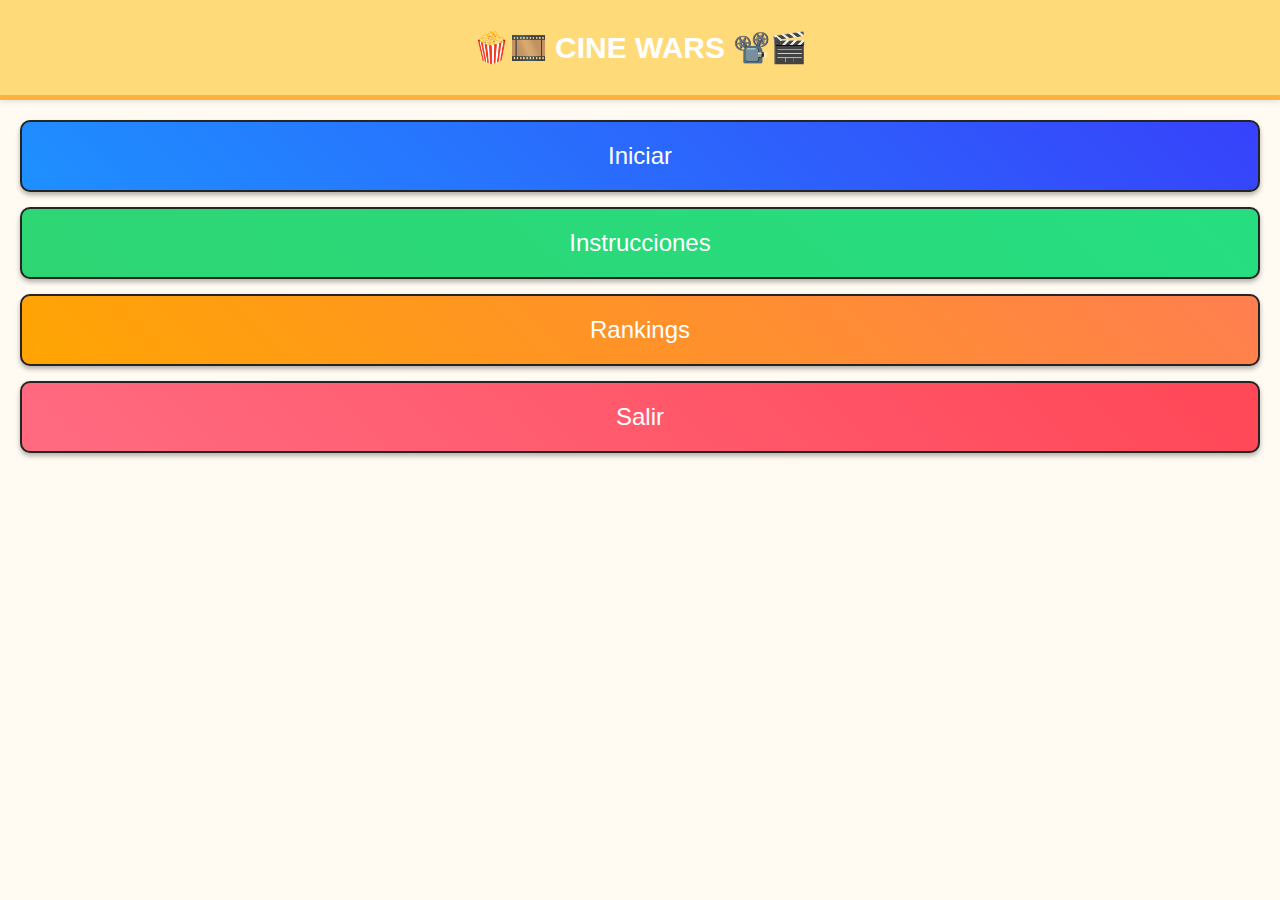
<file: index.html>
<!DOCTYPE html>
<html lang="es">
<head>
    <meta charset="UTF-8">
    <meta name="viewport" content="width=device-width, initial-scale=1.0">
    <title>Cine Wars</title>
    <link rel="stylesheet" href="./styles.css">
</head>
<body>
    <header>
        <h1 class="main-title"> 🍿🎞️ CINE WARS 📽️🎬</h1>
    </header>

    <main>
        <section class="game-modes">
            <div class="game-mode-list">
                <div class="game-mode-item online" onclick="navigateTo('home')">
                    <div class="game-mode-info">
                        <p>Iniciar</p>
                    </div>
                </div>
                <div class="game-mode-item deathmatch" onclick="navigateTo('rules')">
                    <div class="game-mode-info">
                        <p>Instrucciones</p>
                    </div>
                </div>
                <div class="game-mode-item tematico" onclick="navigateTo('ranking')">
                    <div class="game-mode-info">
                        <p>Rankings</p>
                    </div>
                </div>
                <div class="game-mode-item clasico" onclick="navigateTo('-')">
                    <div class="game-mode-info">
                        <p>Salir</p>
                    </div>
                </div>
            </div>
        </section>
    </main>
    
    <script src="./scripts/script.js"></script>
    <script src="./scripts/functions.js"></script>
</body>
</html>
</file>
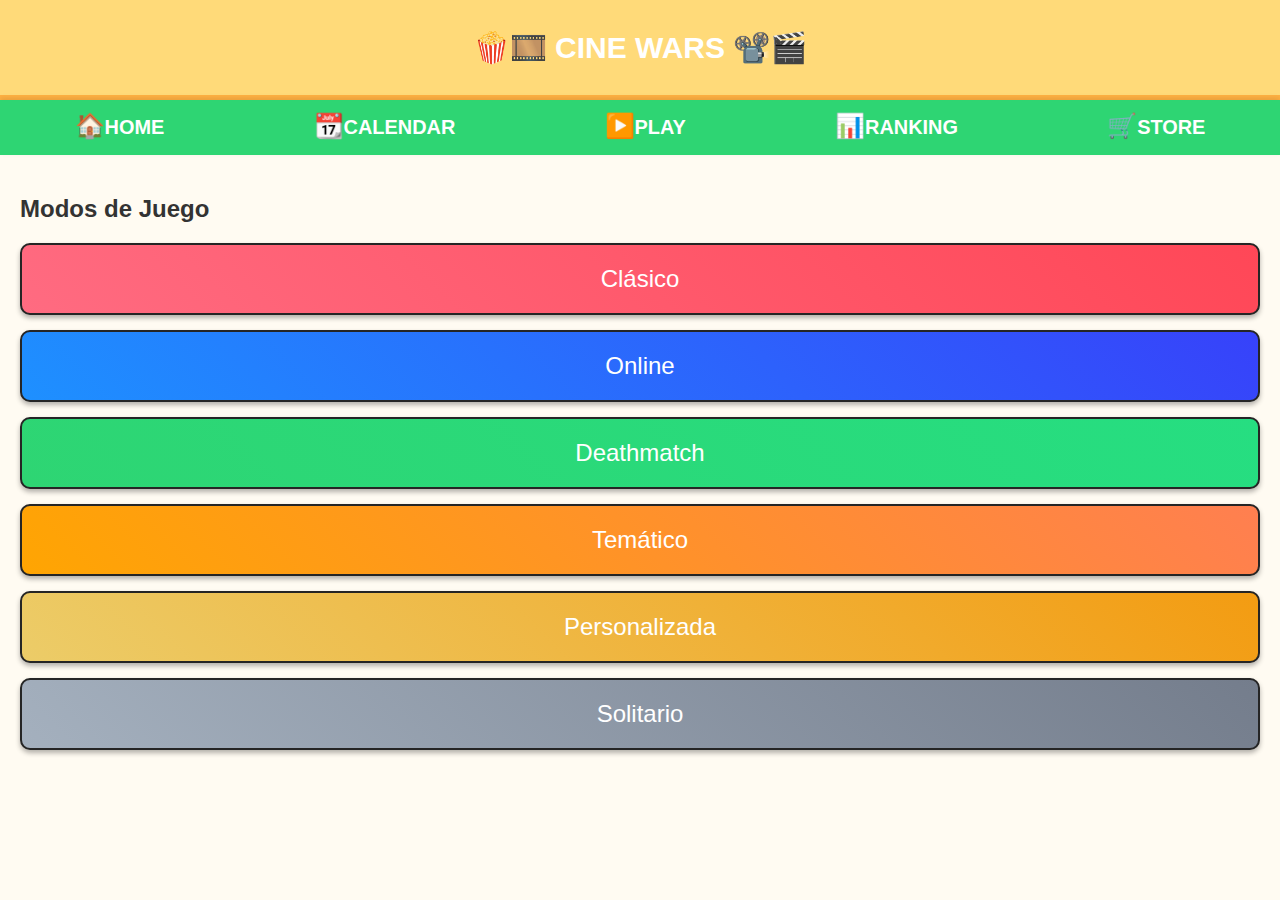
<file: views/game-modes.html>
<!DOCTYPE html>
<html lang="es">
<head>
    <meta charset="UTF-8">
    <meta name="viewport" content="width=device-width, initial-scale=1.0">
    <title>Modos de Juego</title>
    <link rel="stylesheet" href="../styles.css">
</head>
<body>
    <header>
        <h1 class="main-title"> 🍿🎞️ CINE WARS 📽️🎬</h1>
    </header>

    <nav class="bottom-nav">
        <i class="home-icon" onclick="navigateTo('homevw')">🏠 <h5>HOME</h5></i>
        <i class="calendar-icon" onclick="navigateTo('calendar')">📆 <h5>CALENDAR</h5></i>
        <i class="play-icon" onclick="navigateTo('playvw')">▶️ <h5>PLAY</h5></i>
        <i class="rank-icon" onclick="navigateTo('rankingvw')">📊 <h5>RANKING</h5></i>
        <i class="store-icon" onclick="navigateTo('store')">🛒 <h5>STORE</h5></i>
    </nav>
    
    <main>
        <section class="game-modes">
            <h2>Modos de Juego</h2>
            <div class="game-mode-list">
                <div class="game-mode-item clasico" onclick="navigateTo('clasico')">
                    <div class="game-mode-info">
                        <p>Clásico</p>
                    </div>
                </div>
                <div class="game-mode-item online" onclick="navigateTo('online')">
                    <div class="game-mode-info">
                        <p>Online</p>
                    </div>
                </div>
                <div class="game-mode-item deathmatch" onclick="navigateTo('deathmatch')">
                    <div class="game-mode-info">
                        <p>Deathmatch</p>
                    </div>
                </div>
                <div class="game-mode-item tematico" onclick="navigateTo('tematico')">
                    <div class="game-mode-info">
                        <p>Temático</p>
                    </div>
                </div>
                <div class="game-mode-item personalizada" onclick="navigateTo('personalizada')">
                    <div class="game-mode-info">
                        <p>Personalizada</p>
                    </div>
                </div>
                <div class="game-mode-item solitario" onclick="navigateTo('solitario')">
                    <div class="game-mode-info">
                        <p>Solitario</p>
                    </div>
                </div>
            </div>
        </section>
    </main>
    
    <script src="../scripts/script.js"></script>
    <script src="../scripts/functions.js"></script>
</body>
</html>
</file>
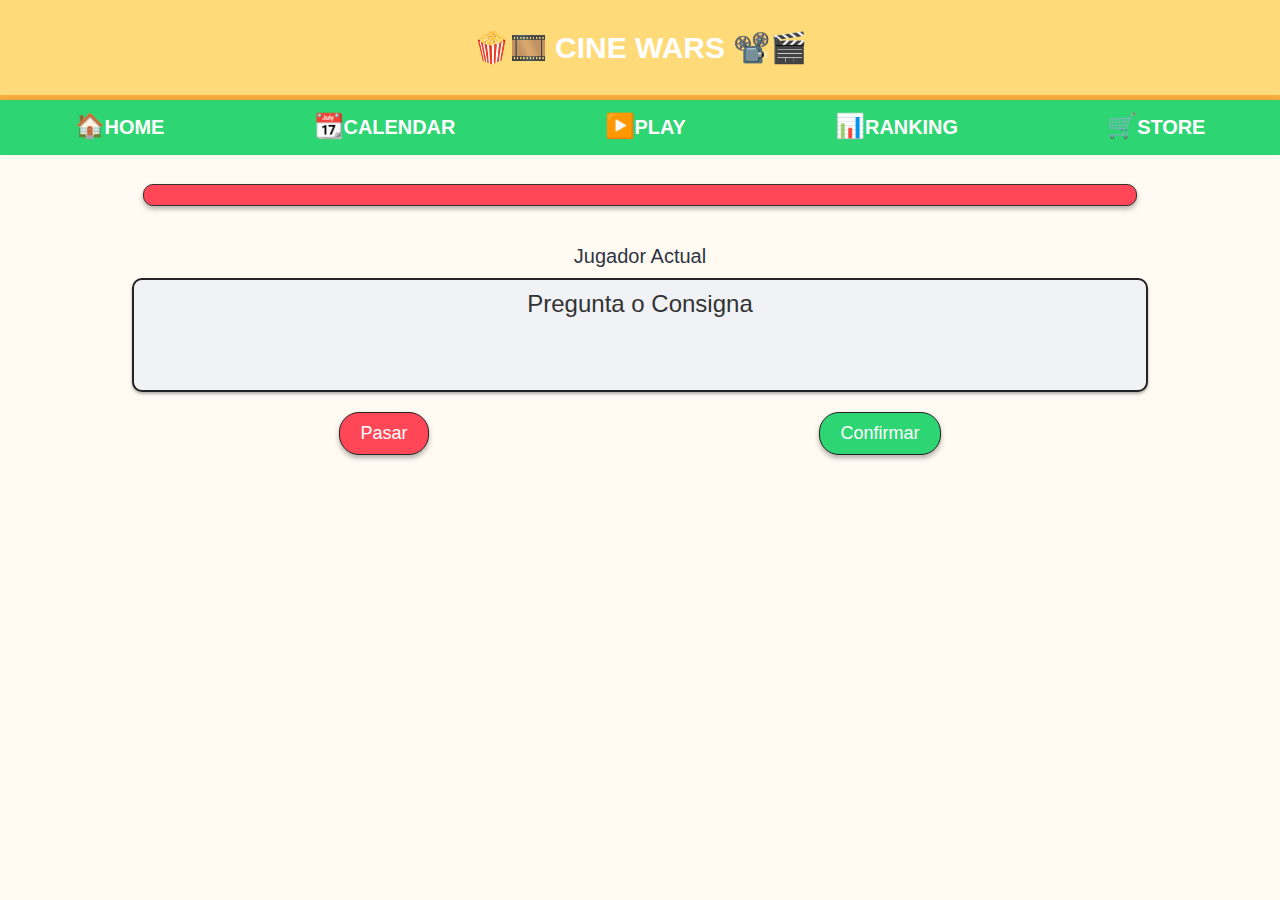
<file: views/game.html>
<!DOCTYPE html>
<html lang="es">
<head>
    <meta charset="UTF-8">
    <meta name="viewport" content="width=device-width, initial-scale=1.0">
    <title>Pantalla de Juego</title>
    <link rel="stylesheet" href="../styles.css">
</head>
<body>
    <header>
        <h1 class="main-title"> 🍿🎞️ CINE WARS 📽️🎬</h1>
    </header>
    
    <nav class="bottom-nav">
        <i class="home-icon" onclick="navigateTo('homevw')">🏠 <h5>HOME</h5></i>
        <i class="calendar-icon" onclick="navigateTo('calendar')">📆 <h5>CALENDAR</h5></i>
        <i class="play-icon" onclick="navigateTo('playvw')">▶️ <h5>PLAY</h5></i>
        <i class="rank-icon" onclick="navigateTo('rankingvw')">📊 <h5>RANKING</h5></i>
        <i class="store-icon" onclick="navigateTo('store')">🛒 <h5>STORE</h5></i>
    </nav>

    <main>
        <div class="game-container">
            <div class="timer">
                <div class="time-bar" id="time-bar"></div>
                <div class="time-countdown" id="time-countdown"></div>
            </div>
            <div class="current-player" id="current-player">Jugador Actual</div>
            <div class="question" id="question">Pregunta o Consigna</div>
            <div class="actions">
                <button class="pass-btn" id="pass-btn">Pasar</button>
                <button class="confirm-btn" id="confirm-btn">Confirmar</button>
            </div>
        </div>
    </main>

    <script src="../scripts/game.js"></script>
    <script src="../scripts/functions.js"></script>
</body>
</html>
</file>
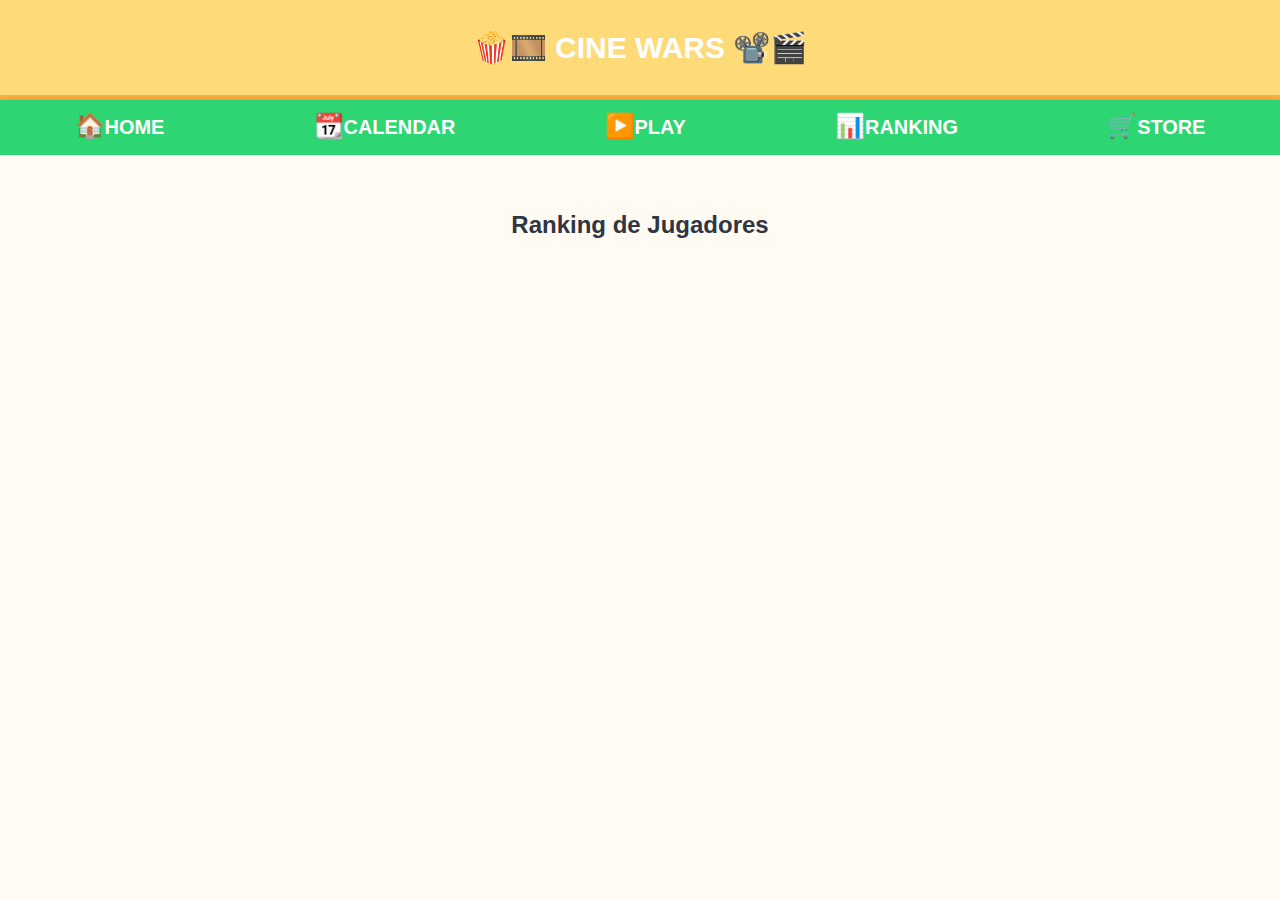
<file: views/ranking.html>
<!DOCTYPE html>
<html lang="es">
<head>
    <meta charset="UTF-8">
    <meta name="viewport" content="width=device-width, initial-scale=1.0">
    <title>Cine Wars</title>
    <link rel="stylesheet" href="../styles.css">
</head>
<body>
    <header>
        <h1 class="main-title"> 🍿🎞️ CINE WARS 📽️🎬</h1>
    </header>

    <nav class="bottom-nav">
        <i class="home-icon" onclick="navigateTo('homevw')">🏠 <h5>HOME</h5></i>
        <i class="calendar-icon" onclick="navigateTo('calendar')">📆 <h5>CALENDAR</h5></i>
        <i class="play-icon" onclick="navigateTo('playvw')">▶️ <h5>PLAY</h5></i>
        <i class="rank-icon" onclick="navigateTo('rankingvw')">📊 <h5>RANKING</h5></i>
        <i class="store-icon" onclick="navigateTo('store')">🛒 <h5>STORE</h5></i>
    </nav>

    <main>
        <div class="ranking-container">
            <h1>Ranking de Jugadores</h1>
            <div class="ranking-list"></div>
        </div>
    </main>
    
    <script src="../scripts/ranking.js"></script>
    <script src="../scripts/functions.js"></script>
</body>
</html>
</file>
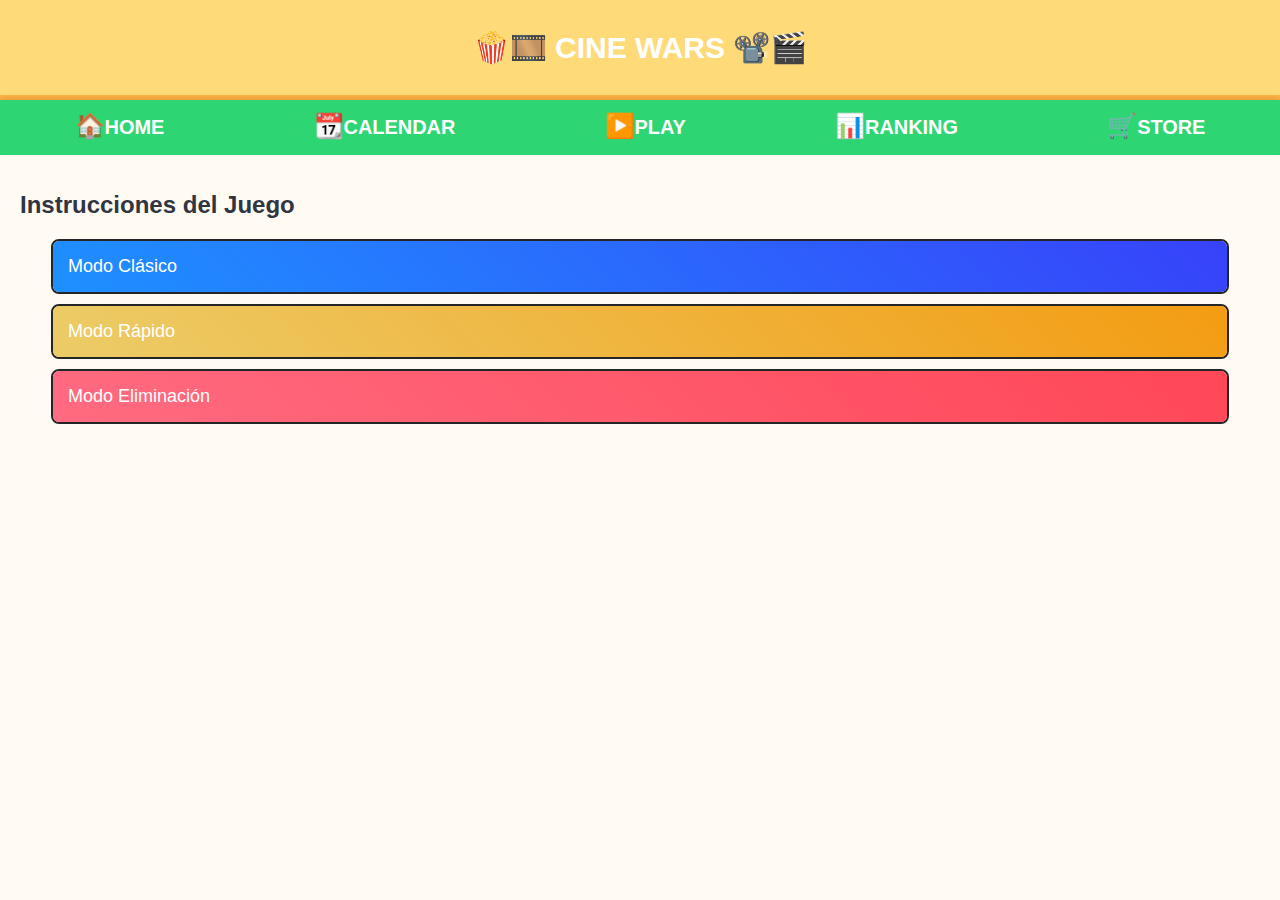
<file: views/rules.html>
<!DOCTYPE html>
<html lang="es">
<head>
    <meta charset="UTF-8">
    <meta name="viewport" content="width=device-width, initial-scale=1.0">
    <title>Cine Wars</title>
    <link rel="stylesheet" href="../styles.css">
</head>
<body>
    <header>
        <h1 class="main-title"> 🍿🎞️ CINE WARS 📽️🎬</h1>
    </header>

    <nav class="bottom-nav">
        <i class="home-icon" onclick="navigateTo('homevw')">🏠 <h5>HOME</h5></i>
        <i class="calendar-icon" onclick="navigateTo('calendar')">📆 <h5>CALENDAR</h5></i>
        <i class="play-icon" onclick="navigateTo('playvw')">▶️ <h5>PLAY</h5></i>
        <i class="rank-icon" onclick="navigateTo('rankingvw')">📊 <h5>RANKING</h5></i>
        <i class="store-icon" onclick="navigateTo('store')">🛒 <h5>STORE</h5></i>
    </nav>

    <main>
        <div class="container-rules">
            <h1>Instrucciones del Juego</h1>
            <div class="accordion">
                <div class="accordion-item">
                    <button class="accordion-header online">Modo Clásico</button>
                    <div class="accordion-content">
                        <p class="bolding">🎬 Modo Clásico - ¡Demuestra cuánto sabes de cine! 🎥🍿</p>  
                        <p>En este modo de juego, los jugadores pondrán a prueba sus conocimientos sobre películas, directores, actores y momentos icónicos del cine. Se enfrentarán a una serie de preguntas de trivia 🎭 que abarcan desde los grandes clásicos hasta los éxitos más recientes de la pantalla grande.</p>
                        
                        <p class="bolding">📌 Reglas del Modo Clásico:</p>
                        <ul>
                            <li>Cada jugador responderá una pregunta en su turno. 📜</li>
                            <li>Las preguntas pueden ser de opción múltiple, verdadero/falso o completar frases de películas famosas. ❓</li>
                            <li>Si el jugador responde correctamente ✅, gana puntos y sigue participando.</li>
                            <li>Si la respuesta es incorrecta ❌, pierde su turno y el siguiente jugador intentará responder.</li>
                            <li>El juego puede tener un límite de tiempo por pregunta ⏳ o jugarse sin límite, según la configuración elegida.</li>    
                        </ul>
                        
                        
                        <p class="bolding">🏆 Objetivo:</p>
                        <p>Acumular la mayor cantidad de puntos posibles al responder correctamente cada pregunta. ¡El jugador con más puntos al final será el ganador! 👑</p>
                        
                        <p class="bolding">🔥 Consejo:</p>
                        <p>¡Presta atención a cada pregunta y confía en tu conocimiento cinematográfico! Algunas respuestas pueden ser más difíciles de lo que parecen. 😉🎞️ </p>                        
                    </div>
                </div>
                <div class="accordion-item">
                    <button class="accordion-header personalizada">Modo Rápido</button>
                    <div class="accordion-content">
                        <p>En este modo, los jugadores deben responder rápidamente antes de que el tiempo se acabe...</p>
                    </div>
                </div>
                <div class="accordion-item">
                    <button class="accordion-header clasico">Modo Eliminación</button>
                    <div class="accordion-content">
                        <p class="bolding">🎬 Modo Eliminación - ¡Solo los verdaderos expertos sobrevivirán! 🎥🔥</p>
                        <p>En este desafiante modo de juego, los jugadores competirán en una intensa batalla de conocimientos cinematográficos donde cada error los acercará a la eliminación. 😱 Cada ronda presentará una pregunta que pondrá a prueba su memoria y habilidades cinéfilas.</p>
                        
                        <p class="bolding">📌 Reglas del Modo Eliminación:</p>
                        <ul>
                            <li>Todos los jugadores comienzan con el mismo número de vidas ❤️❤️❤️.</li>
                            <li>Se realizará una pregunta por turno, y cada jugador deberá responder en un tiempo determinado ⏳.</li>
                            <li>Si la respuesta es correcta ✅, el jugador sigue en competencia.</li>
                            <li>Si la respuesta es incorrecta ❌, el jugador perderá una vida.</li>
                            <li>Cuando un jugador se queda sin vidas, queda eliminado del juego 💀.</li>
                            <li>El juego continúa hasta que solo quede un jugador en pie.</li>
                        </ul>
                        
                        <p class="bolding">🏆 Objetivo:</p>
                        <p>Ser el último jugador en competencia, demostrando que eres el mejor en conocimientos de cine. ¡Sobrevive a la eliminación y reclama la victoria! 👑🏅</p>
                        
                        <p class="bolding">🔥 Consejo:</p>
                        <p>¡Piensa rápido y con precisión! No hay segundas oportunidades en este modo. Cada respuesta puede ser la diferencia entre la gloria y la eliminación. 😈🎞️</p>
                        
                    </div>
                </div>
            </div>
        </div>
    </main>
    <script src="../scripts/script.js"></script>
    <script src="../scripts/functions.js"></script>
</body>
</html>
</file>
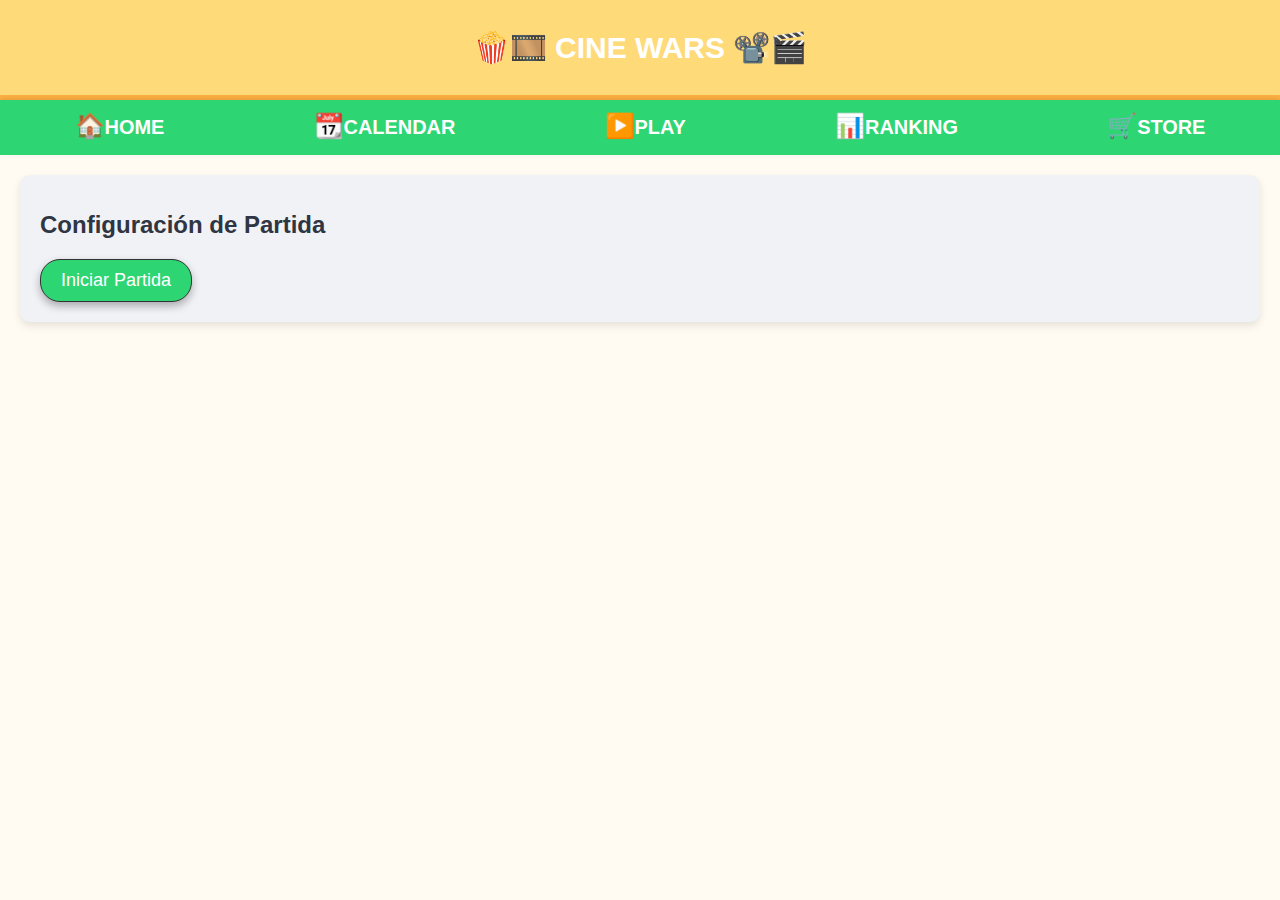
<file: views/setup.html>
<!DOCTYPE html>
<html lang="es">
<head>
    <meta charset="UTF-8">
    <meta name="viewport" content="width=device-width, initial-scale=1.0">
    <title>Configuración de Partida</title>
    <link rel="stylesheet" href="../styles.css">
</head>
<body>
    <header>
        <h1 class="main-title"> 🍿🎞️ CINE WARS 📽️🎬</h1>
    </header>

    <nav class="bottom-nav">
        <i class="home-icon" onclick="navigateTo('homevw')">🏠 <h5>HOME</h5></i>
        <i class="calendar-icon" onclick="navigateTo('calendar')">📆 <h5>CALENDAR</h5></i>
        <i class="play-icon" onclick="navigateTo('playvw')">▶️ <h5>PLAY</h5></i>
        <i class="rank-icon" onclick="navigateTo('rankingvw')">📊 <h5>RANKING</h5></i>
        <i class="store-icon" onclick="navigateTo('store')">🛒 <h5>STORE</h5></i>
    </nav>
    
    <main>
        <div class="setup-container">
            <h1>Configuración de Partida</h1>
            <form id="setup-form">
                <label for="game-mode" class="mode">Modo de Juego:</label>
                <select id="game-mode" name="game-mode" class="mode">
                    <option value="classic">Clásico</option>
                    <option value="online">Online</option>
                    <option value="theme">Temático</option>
                    <option value="deathmatch">Deathmatch</option>
                    <option value="custom">Personalizado</option>
                    <option value="solo">Solitario</option>
                </select>

                <div id="classic-options" class="options">
                    <label for="classic-type">Tipo de Juego:</label>
                    <select id="classic-type" name="classic-type">
                        <option value="versus">Versus</option>
                        <option value="teams">Equipos</option>
                    </select>

                    <div id="player-names" class="player-names"></div>
                </div>

                <div id="theme-options" class="options">
                    <label for="theme-type">Tematica:</label>
                    <select id="theme-type" name="theme-type">
                        <option value="accion">Accion</option>
                        <option value="comedia">Comedia</option>
                        <option value="scify">Ciencia Ficcion</option>
                        <option value="deporte">Deportes</option>
                        <option value="terror">Terror</option>
                        <option value="suspenso">Suspenso</option>
                        <option value="thriller">Thriller</option>
                        <option value="romance">Romance</option>
                    </select>

                    <div id="player-names" class="player-names"></div>
                </div>

                <button type="button" id="start-game-btn">Iniciar Partida</button>
            </form>
        </div>
    </main>
    
    <script src="../scripts/setup.js"></script>
    <script src="../scripts/script.js"></script>
    <script src="../scripts/functions.js"></script>
</body>
</html>
</file>
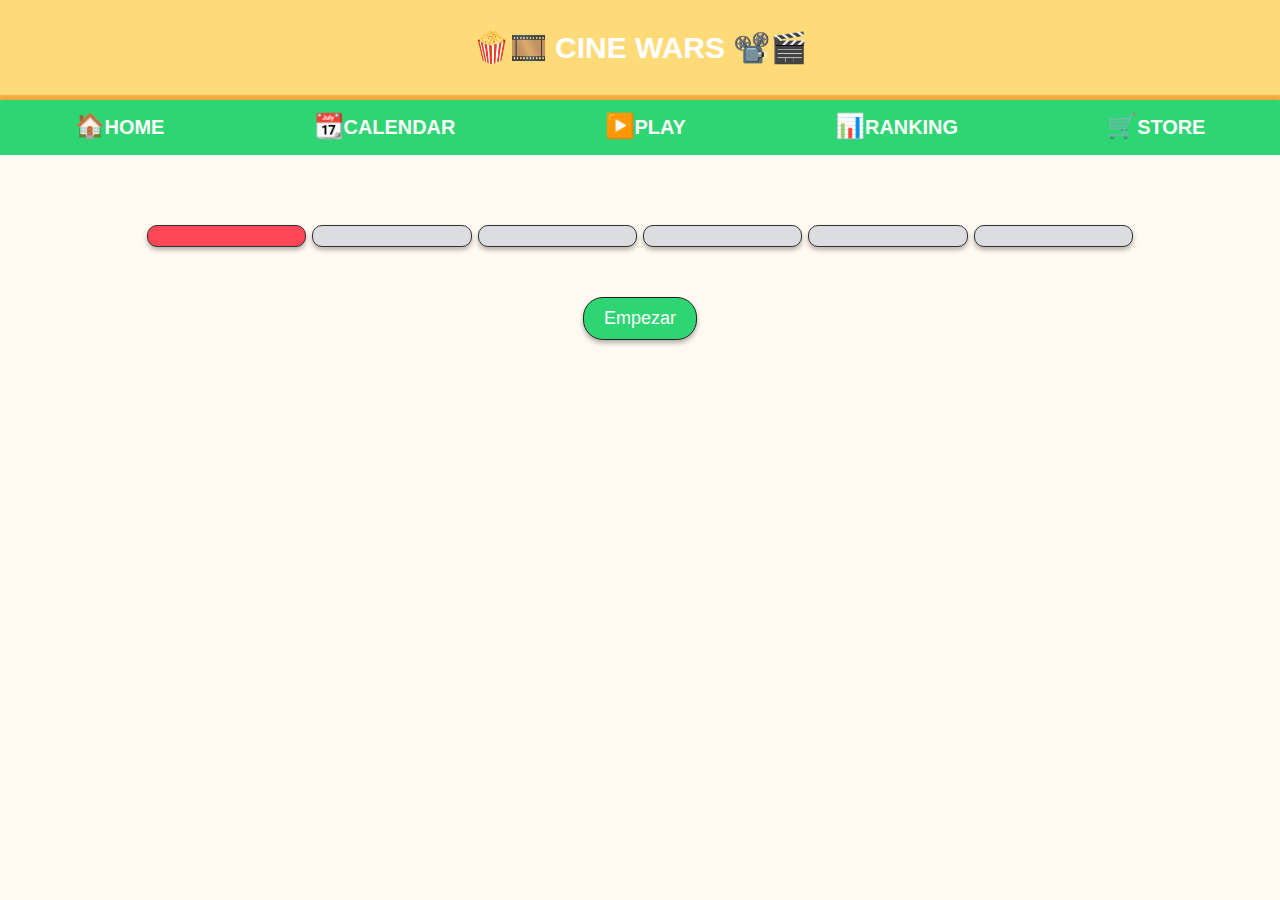
<file: views/status.html>
<!DOCTYPE html>
<html lang="es">
<head>
    <meta charset="UTF-8">
    <meta name="viewport" content="width=device-width, initial-scale=1.0">
    <title>Estado de la Partida</title>
    <link rel="stylesheet" href="../styles.css">
</head>
<body>
    <header>
        <h1 class="main-title"> 🍿🎞️ CINE WARS 📽️🎬</h1>
    </header>

    <nav class="bottom-nav">
        <i class="home-icon" onclick="navigateTo('homevw')">🏠 <h5>HOME</h5></i>
        <i class="calendar-icon" onclick="navigateTo('calendar')">📆 <h5>CALENDAR</h5></i>
        <i class="play-icon" onclick="navigateTo('playvw')">▶️ <h5>PLAY</h5></i>
        <i class="rank-icon" onclick="navigateTo('rankingvw')">📊 <h5>RANKING</h5></i>
        <i class="store-icon" onclick="navigateTo('store')">🛒 <h5>STORE</h5></i>
    </nav>

    <main>
        <div class="game-status-container">
            <div class="players-status" id="players-status"></div>
            <div class="turns-bar" id="turns-bar"></div>
            <button class="continue-btn" id="continue-btn">Empezar</button>
        </div>
    </main>
    
    <script src="../scripts/status.js"></script>
    <script src="../scripts/functions.js"></script>
    <script src="../scripts/config.js"></script>
    <script src="../scripts/script.js"></script>
</body>
</html>
</file>
<file: styles.css>
body {
    font-family: 'Arial', sans-serif;
    margin: 0;
    padding: 0;
    background-color: #fffbf2;
    color: #333;
}

header {
    display: flex;
    /* justify-content: space-between; */
    justify-content: center;
    align-items: center;
    padding: 10px 20px;
    background-color: #ffda79;
    border-bottom: 5px solid #ffb142;
    box-shadow: 0 2px 5px rgba(0, 0, 0, 0.1);
    /* position: fixed; */
    /* top: 0; */
}

.main-title {
    color: white;
    font-size: 30px;
    font-weight: 800;
}

.profile-pic img {
    width: 40px;
    height: 40px;
    border-radius: 50%;
    /* border: 2px solid #ff4757; */
    border: 2px solid #ffb142;
}

.logo img {
    width: 60px;
    height: 60px;
    /* border: 2px solid #ff4757; */
    border: 2px solid #ffb142;
    border-radius: 15px;
    padding: 5px;
}

.icons i {
    margin: 0 10px;
    font-size: 24px;
    color: #3742fa;
    cursor: pointer;
    font-style: normal;
}

.icons i:hover {
    filter: brightness(125%);
}

main {
    padding: 20px;
}

.setup-container {
    background-color: #f1f2f6;
    padding: 20px;
    border-radius: 10px;
    box-shadow: 0 4px 8px rgba(0, 0, 0, 0.1);
}

.mode {
    display: none;
}

h1 {
    font-size: 24px;
    color: #2f3542;
    margin-bottom: 20px;
}

label {
    font-size: 18px;
    color: #2f3542;
    display: block;
    margin-bottom: 10px;
}

select, input[type="text"] {
    width: 100%;
    padding: 10px;
    /* padding-left: 15px; */
    font-size: 16px;
    margin-bottom: 20px;
    /* border: 1px solid #ced6e0; */
    border: 2px solid #333;
    /* border-radius: 5px; */
    border-radius: 20px;
    box-shadow: 0 4px 8px rgba(0, 0, 0, 0.3);
    outline-style: none;
}

.options {
    display: none;
}

.player-names {
    margin-bottom: 20px;
}

.player-names label {
    margin-bottom: 5px;
}

.player-names input[type="text"] {
    width: calc(100% - 23px);
    margin-bottom: 10px;
}

#start-game-btn {
    padding: 10px 20px;
    font-size: 18px;
    background-color: #2ed573;
    color: #fff;
    border: none;
    /* border-radius: 10px; */
    border-radius: 20px;
    border: 1px solid #333;
    cursor: pointer;
    transition: background-color 0.3s;
    box-shadow: 0 4px 8px rgba(0, 0, 0, 0.3);
}

#start-game-btn:hover {
    background-color: #68eca4;
}

.game-container {
    display: flex;
    flex-direction: column;
    align-items: center;
    margin-top: 20px;
}

.timer {
    width: 100%;
    display: flex;
    justify-content: center;
    align-items: center;
    margin-bottom: 50px;
    position: relative;
}

.time-bar {
    width: 80%;
    height: 20px;
    background-color: #ff4757;
    border-radius: 10px;
    position: absolute;
    border: 1px solid #333;
    box-shadow: 0 3px 5px rgba(0, 0, 0, 0.3);
}

.time-countdown {
    position: absolute;
    font-size: 18px;
    color: #fff;
}

.current-player {
    font-size: 20px;
    text-align: center;
    margin-bottom: 10px;
    color: #2f3542;
}

.question {
    font-size: 24px;
    text-align: center;
    margin-bottom: 20px;
    padding: 10px;
    background-color: #f1f2f6;
    border-radius: 10px;
    width: 80%;
    min-height: 90px;
    box-shadow: 0 2px 3px rgba(0, 0, 0, 0.3);
    border: 2px solid #242424;
}

.actions {
    display: flex;
    justify-content: space-around;
    width: 80%;
}

.pass-btn, .confirm-btn {
    padding: 10px 20px;
    font-size: 18px;
    border: none;
    /* border-radius: 10px; */
    border-radius: 20px;
    cursor: pointer;
    transition: background-color 0.3s;
    box-shadow: 0 3px 5px rgba(0, 0, 0, 0.3);
    border: 1px solid #242424;
}

.pass-btn {
    background-color: #ff4757;
    color: #fff;
}

.confirm-btn {
    background-color: #2ed573;
    color: #fff;
}

.pass-btn:hover {
    background-color: #ff6b81;
}

.confirm-btn:hover {
    background-color: #4df197;
}

.game-modes h2 {
    font-size: 24px;
    /* color: #2f3542; */
    margin-bottom: 20px;
}

.game-mode-list .game-mode-item {
    display: flex;
    align-items: center;
    justify-content: center;
    padding: 20px;
    border-radius: 10px;
    margin-bottom: 15px;
    color: white;
    font-size: 18px;
    text-align: center;
    cursor: pointer;
    transition: transform 0.2s;
    background-color: white;
    /* box-shadow: 0 2px 5px rgba(0, 0, 0, 0.1); */
    box-shadow: 0 3px 5px rgba(0, 0, 0, 0.3);
}

.game-mode-list .game-mode-item:hover {
    transform: scale(1.03);
}

.game-mode-item .game-mode-info p {
    margin: 0;
    font-size: 24px;
}

.clasico {
    background: linear-gradient(45deg, #ff6b81, #ff4757);
    /* border: 2px solid #ff4757; */
    border: 2px solid #252525;
}

.online {
    background: linear-gradient(45deg, #1e90ff, #3742fa);
    /* border: 2px solid #3742fa; */
    border: 2px solid #252525;
}

.deathmatch {
    background: linear-gradient(45deg, #2ed573, #26de81);
    /* border: 2px solid #2ed573; */
    border: 2px solid #252525;
}

.tematico {
    background: linear-gradient(45deg, #ffa502, #ff7f50);
    /* border: 2px solid #ffa502; */
    border: 2px solid #252525;
}

.personalizada {
    background: linear-gradient(45deg, #eccc68, #f39c12);
    /* border: 2px solid #eccc68; */
    border: 2px solid #252525;
}

.solitario {
    background: linear-gradient(45deg, #a4b0be, #747d8c);
    /* border: 2px solid #a4b0be; */
    border: 2px solid #252525;
}

.your-games h2, .opponent-turn h2 {
    font-size: 20px;
    margin-bottom: 10px;
    color: #2f3542;
}

.pending {
    background-color: #ff4757;
    color: white;
    padding: 3px 7px;
    border-radius: 5px;
    font-size: 16px;
}

.game-list .game-item, .opponent-turn .game-item, .ranking-list .ranking-item {
    display: flex;
    align-items: center;
    background-color: white;
    padding: 10px;
    border-radius: 10px;
    margin-bottom: 10px;
    box-shadow: 0 3px 5px rgba(0, 0, 0, 0.3);
    /* border: 2px solid #ffa502; */
    border: 2px solid #363636;
}

.game-item img {
    width: 50px;
    height: 50px;
    border-radius: 50%;
    margin-right: 10px;
    /* box-shadow: 0 3px 5px rgba(0, 0, 0, 0.3); */
    border: 2px solid #363636;
}

.game-info p {
    margin: 0;
    font-size: 16px;
    /* font-weight: 600; */
}

.won-game {
    color: green;
}

.play-button, .create-game-button, .rematch-button {
    /* background-color: black; */
    background-color: #3742fa;
    color: white;
    border: none;
    padding: 5px 10px;
    border-radius: 20px;
    cursor: pointer;
    margin-left: auto;
    /* box-shadow: 0 3px 5px rgba(0, 0, 0, 0.3); */
    border: 1px solid #242424;
    /* font-weight: 600; */
}

.play-button:hover, .create-game-button:hover, .rematch-button:hover {
    background-color: #5b63fc;
}

.game-status-container {
    display: flex;
    flex-direction: column;
    align-items: center;
}

.players-status {
    display: flex;
    justify-content: space-around;
    width: 100%;
    margin-bottom: 50px;
}

.player {
    display: flex;
    flex-direction: column;
    align-items: center;
    padding: 30px;
    border-radius: 10px;
    border: 2px solid #585858;
    box-shadow: 0 3px 5px rgba(0, 0, 0, 0.3);
    font-weight: 600;
}

.player img {
    width: 50px;
    height: 50px;
    border-radius: 50%;
    margin-bottom: 5px;
    /* box-shadow: 0 3px 5px rgba(0, 0, 0, 0.3); */
    border: 2px solid #363636;
}

.player-name {
    font-size: 18px;
    margin-bottom: 5px;
}

.player-points {
    font-size: 16px;
    color: #ff4757;
}

.turns-bar {
    display: flex;
    justify-content: space-around;
    width: 80%;
    margin-bottom: 50px;
}

.turn {
    flex: 1;
    height: 20px;
    margin: 0 3px;
    background-color: #dcdde1;
    border-radius: 10px;
    border: 1px solid #333;
    box-shadow: 0 3px 5px rgba(0, 0, 0, 0.3);
}

.turn.active {
    background-color: #ff4757;
}

.continue-btn {
    padding: 10px 20px;
    font-size: 18px;
    background-color: #2ed573;
    color: #fff;
    border: none;
    /* border-radius: 10px; */
    border-radius: 20px;
    cursor: pointer;
    transition: background-color 0.3s;
    box-shadow: 0 3px 5px rgba(0, 0, 0, 0.3);
    border: 1px solid #242424;
}

.continue-btn:hover {
    background-color: #11ad52;
}

.ranking-container {
    padding: 20px;
    text-align: center;
}

.ranking-list .ranking-item {
    display: flex;
    align-items: center;
    background-color: white;
    padding: 10px;
    border-radius: 10px;
    margin-bottom: 10px;
    box-shadow: 0 3px 5px rgba(0, 0, 0, 0.3);
    /* border: 2px solid #ffa502; */
    border: 2px solid #363636;
}

.ranking-item img {
    width: 50px;
    height: 50px;
    border-radius: 50%;
    margin-right: 10px;
    /* box-shadow: 0 3px 5px rgba(0, 0, 0, 0.3); */
    border: 2px solid #363636;
}

.ranking-info > *:last-child {
    margin-left: 10px;
}

.ranking-info {
    margin: 0;
    font-size: 16px;
    font-weight: 600;
    display: flex;
}

.bottom-nav {
    /* position: fixed; */
    /* bottom: 0; */
    height: 35px;
    width: 100%;
    display: flex;
    justify-content: space-around;
    align-items: center;
    /* background-color: white; */
    background-color: #2ed573;
    padding: 10px 0;
    box-shadow: 0 -2px 5px rgba(0, 0, 0, 0.1);
}

.bottom-nav i {
    font-size: 24px;
    color: white;
    cursor: pointer;
    font-style: normal;
    display: flex;
    align-items: baseline;
}

.bottom-nav i:hover h5:hover {
    color: #14834b;
}

.container-rules h2 {
    font-size: 24px;
    /* color: #2f3542; */
    margin-bottom: 20px;
}

.accordion {
    width: 95%;
    max-width: 100vw;
    margin: auto;
}

.accordion-item {
    /* background-color: #333; */
    border: 2px solid #252525;
    border-radius: 8px;
    margin-bottom: 10px;
    overflow: hidden;
}

.accordion-header {
    width: 100%;
    /* background-color: #ff6600; */
    color: white;
    padding: 15px;
    border: none;
    text-align: left;
    font-size: 18px;
    cursor: pointer;
    transition: background 0.3s;
}

.accordion-header:hover {
    /* background-color: #cc5500; */
    filter: brightness(90%);
}

.accordion-content {
    padding: 15px;
    /* background-color: #c2c2c2; */
    background-color: rgba(163, 163, 163, 0.1);
    color: black;
    display: none;
}

.bolding {
    font-weight: 600;
}

@media (min-width: 300px) and (max-width: 480px){
    .bottom-nav {
        position: fixed;
        bottom: 0;
        background-color: #b8e2ca;
    }

    .bottom-nav i {
        padding: 5px;
    }

    .bottom-nav i h5 {
        display: none;
    }
}

@media (min-width: 481px) and (max-width:767px) {
    .bottom-nav {
        position: fixed;
        bottom: 0;
        background-color: #b8e2ca;
    }

    .bottom-nav i {
        padding: 5px;
    }

    .bottom-nav i h5 {
        display: none;
    }
}

@media (min-width: 768px) and (max-width: 991px) {
    
}

@media (min-width: 992px) and (max-width:1999px) {

}

@media (min-width: 1200px) and (max-width: 1919px) {

}
</file>
